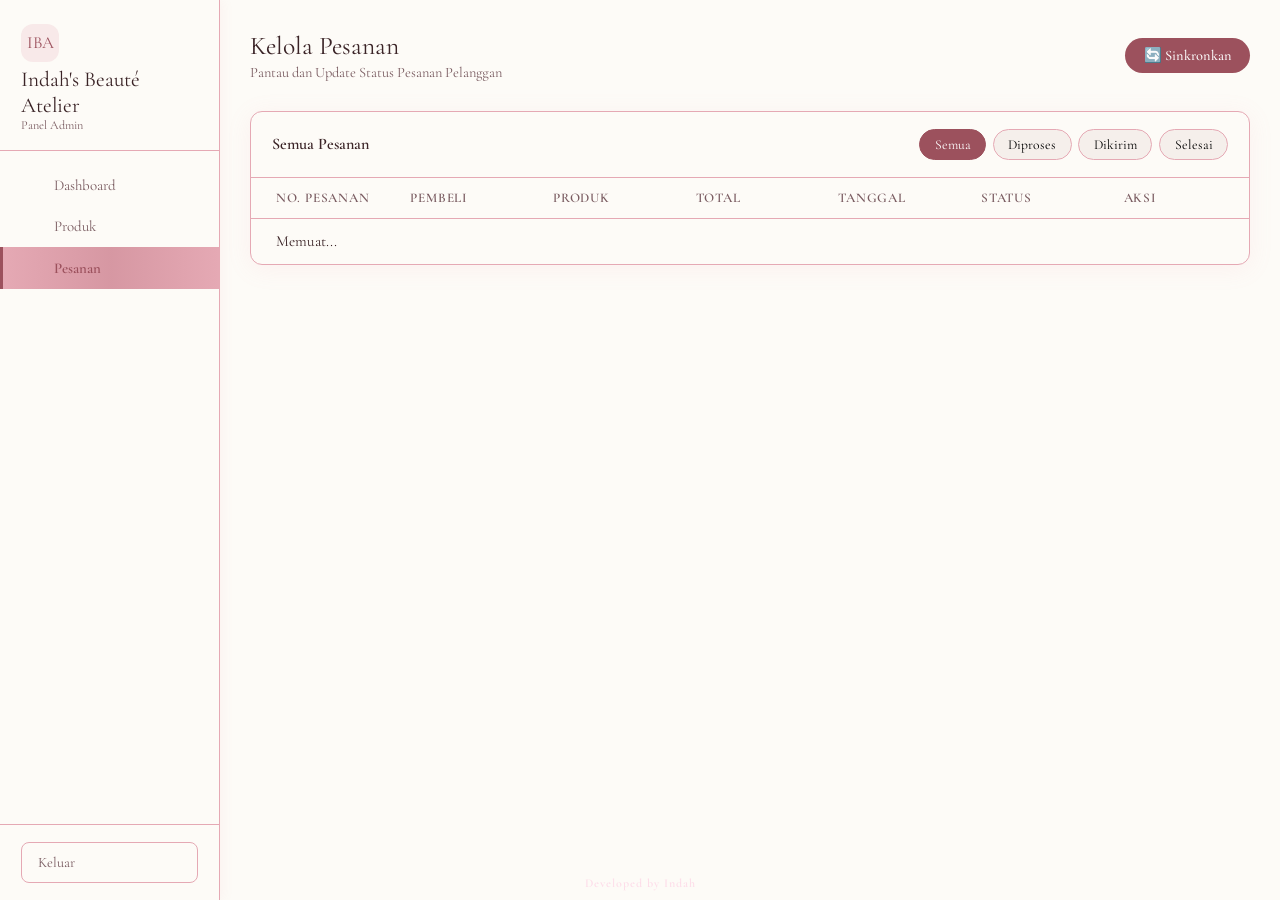
<file: admin_pesanan.html>
﻿<!DOCTYPE html>
<html lang="id">
<head>
  <meta charset="UTF-8" />
  <meta name="viewport" content="width=device-width, initial-scale=1.0" />
  <title>Pesanan — Indah's Beauté Atelier Admin</title>
  <script async src="https://www.googletagmanager.com/gtag/js?id=G-DUMMY123"></script>
  <script>
    window.dataLayer = window.dataLayer || [];
    function gtag(){dataLayer.push(arguments);}
    gtag('js', new Date());
    gtag('config', 'G-DUMMY123');
</script>
  <link href="https://fonts.googleapis.com/css2?family=Cormorant+Garamond:ital,wght@0,300;0,500;1,400&display=swap" rel="stylesheet">
  <link rel="stylesheet" href="css/admin_style.css" />
</head>
<body>

<div class="ad-shell">

  <!-- SIDEBAR -->
  <aside class="ad-sidebar">
    <div class="ad-brand">
      <span class="ad-brand-icon" aria-hidden="true" title="Atelier">IBA</span>
      <div class="ad-brand-name">Indah's Beauté Atelier</div>
      <div class="ad-brand-sub">Panel Admin</div>
    </div>
    <nav class="ad-nav">
<a href="admin_dashboard.html" class="ad-nav-link"><span class="ad-nav-icon"></span> Dashboard</a>
      <a href="admin_produk.html"    class="ad-nav-link"><span class="ad-nav-icon"></span> Produk</a>
      <a href="admin_pesanan.html"   class="ad-nav-link"><span class="ad-nav-icon"></span> Pesanan</a>
    </nav>
    <div class="ad-sidebar-footer">
      <button class="ad-logout-btn" onclick="doLogout()">Keluar</button>
    </div>
  </aside>

  <!-- MAIN -->
  <main class="ad-main">
    <div class="ad-topbar">
      <div>
        <div class="ad-page-title">Kelola Pesanan</div>
        <div class="ad-page-sub">Pantau dan Update Status Pesanan Pelanggan</div>
      </div>
      <button type="button" class="ad-btn-add" onclick="syncAdminData()" style="background:var(--ad-pink);color:white;border:none;">🔄 Sinkronkan</button>
    </div>
    <div id="indahWatermark">Developed by Indah</div>

    <div class="ad-card">
      <div class="ad-card-header">
        <span class="ad-card-title">Semua Pesanan</span>
        <!-- Filter buttons -->
        <div class="ad-filters">
          <button class="ad-filter-btn active" data-filter="semua"    onclick="filterPesanan(this)">Semua</button>
          <button class="ad-filter-btn"         data-filter="Diproses" onclick="filterPesanan(this)">Diproses</button>
          <button class="ad-filter-btn"         data-filter="Dikirim"  onclick="filterPesanan(this)">Dikirim</button>
          <button class="ad-filter-btn"         data-filter="Selesai"  onclick="filterPesanan(this)">Selesai</button>
        </div>
      </div>
      <div class="ad-table-wrap">
        <table class="ad-table">
          <thead>
            <tr>
              <th>No. Pesanan</th>
              <th>Pembeli</th>
              <th>Produk</th>
              <th>Total</th>
              <th>Tanggal</th>
              <th>Status</th>
              <th>Aksi</th>
            </tr>
          </thead>
          <tbody id="pesananTableBody">
            <tr><td colspan="7" class="ad-empty">Memuat...</td></tr>
          </tbody>
        </table>
      </div>
    </div>
  </main>
</div>

<div class="toast" id="toast"></div>
<script src="js/default_products.js"></script>
<script src="js/admin_script.js"></script>
<script>
  window.addEventListener("DOMContentLoaded", () => {
    initAdminSidebarActive();
    initPesanan();
  });

  function filterPesanan(btn) {
    document.querySelectorAll(".ad-filter-btn").forEach(b => b.classList.remove("active"));
    btn.classList.add("active");
    renderPesananTable(btn.dataset.filter);
  }
</script>
</body>
</html>
</file>
<file: css/admin_style.css>
/* ============================================================
   admin_style.css — Indah's Beauté Atelier Admin UI
   ============================================================ */

/* ---------- 1. CSS VARIABLES (ubah tema di sini saja) ---------- */
:root {
    /* Primary & Accent Colors */
    --ad-pink:      #9C515D; /* Luxurious Muted Rose */
    --ad-pink-lt:   #E5A9B4; /* Soft Premium Pink */
    --ad-pink-bg:   #FDFBF7; /* High-end Ivory White */

    /* Success & Nature Colors */
    --ad-green:     #6E8E75; /* Sage Luxury Green */
    --ad-green-lt:  #F5EFEB; /* Elegant Nude Beige */

    /* Base Neutrals */
    --ad-white:     #FDFBF7; /* Mapped to --bg-ivory */
    --ad-offwhite:  #F5EFEB; /* Mapped to --bg-beige */
    --ad-border:    #E5A9B4; /* Mapped to --accent */

    /* Typography Colors */
    --ad-dark:      #3A2326; /* Deep Mahogany */
    --ad-mid:       #7A5C61; /* Rose Muted Accent */
    --ad-muted:     #7A5C61; /* Rose Muted Accent */

    /* Layout & Sizing */
    --ad-radius:    12px;
    --ad-sidebar:   220px;
    --ad-transition: .25s ease;

    /* Base Shadows */
    --ad-shadow:    0 4px 24px rgba(236, 143, 164, 0.10);

    /* Backward-compatible aliases & Utility Mappings (Sesuai Struktur File) */
    --pink:         var(--ad-pink-lt);
    --pink-deep:    var(--ad-pink);
    --pink-light:   rgba(229, 169, 180, 0.22); /* Alpha transparan dari --ad-pink-lt */
    --pink-bg:      var(--ad-pink-bg);
    --green:        var(--ad-green);
    --green-light:  var(--ad-ad-green-lt);
    --off-white:    var(--ad-offwhite);
    --border:       var(--ad-border);
    --text-dark:    var(--ad-dark);
    --text-mid:     var(--ad-mid);

    /* Shadow & Radius Utilities Hierarchy */
    --shadow-sm:    0 2px 12px var(--ad-shadow);
    --shadow-md:    var(--ad-shadow);
    --shadow-lg:    0 18px 55px rgba(58, 35, 38, 0.12);
    --radius-sm:    var(--ad-radius);
    --radius-md:    16px;
    --radius-full:  999px;
    --transition:   var(--ad-transition);
}

*, *::before, *::after { box-sizing: border-box; margin: 0; padding: 0; }
html { font-size: 17px; }
body {
  font-family: "Cormorant Garamond", serif;
  background: var(--ad-pink-bg);
  color: var(--ad-dark);
  min-height: 100vh;
}

input, select, textarea, button {
  font-family: "Cormorant Garamond", serif;
}

/* Pastikan semua elemen admin konsisten font-nya */
.ad-shell,
.ad-sidebar,
.ad-main,
.ad-table,
.ad-table th,
.ad-table td,
.ad-actions,
.ad-stok-ctrl,
.ad-badge,
.ad-btn-edit,
.ad-btn-del,
.ad-link,
.ad-card,
.ad-card-header,
.ad-card-title,
.ad-page-title,
.ad-page-sub,
.ad-topbar,
.ad-nav-link,
.ad-logout-btn,
.ad-btn-add,
.ad-empty,
.ad-auth-title,
.ad-auth-subtitle,
.ad-auth-form,
.ad-auth-input,
.ad-auth-btn,
.ad-auth-switch,
.ad-filter-btn,
.ad-status-btn,
.ad-file-hint,
.ad-file-list,
.toast {
  font-family: "Cormorant Garamond", serif;
}


a { color: inherit; text-decoration: none; }

/* ---- Shell layout ---- */
.ad-shell {
  display: flex;
  min-height: 100vh;
}

/* ---- Sidebar ---- */
.ad-sidebar {
  width: var(--ad-sidebar);
  background: var(--ad-white);
  border-right: 1px solid var(--ad-border);
  display: flex;
  flex-direction: column;
  position: fixed;
  top: 0; left: 0;
  height: 100vh;
  z-index: 100;
  box-shadow: 2px 0 12px rgba(232,117,143,0.07);
}

.ad-brand {
  padding: 1.4rem 1.25rem 1rem;
  border-bottom: 1px solid var(--ad-border);
}

.ad-brand-icon { font-size: 1.6rem; }

.ad-brand-name {
  font-family: "Cormorant Garamond", serif;
  font-size: 1.25rem;
  color: var(--ad-dark);
  margin-top: 0.25rem;
}

.ad-brand-name em { color: var(--ad-pink); font-style: normal; }
.ad-brand-sub { font-size: 0.72rem; color: var(--ad-muted); }

.ad-nav { flex: 1; padding: 0.75rem 0; }

.ad-nav-link {
  display: flex;
  align-items: center;
  gap: 0.6rem;
  padding: 0.7rem 1.25rem;
  font-size: 0.88rem;
  color: var(--ad-mid);
  transition: background-color 0.3s ease, color 0.3s ease, font-weight 0.3s ease;
  border-left: 3px solid transparent;
}


.ad-nav-link:hover {
  background: var(--ad-pink-bg);
  color: var(--ad-pink);
}

.ad-nav-link.active {
  /* background tetap statis, animasi yang bergerak ada di ::before */
  background: var(--ad-pink-lt);
  color: var(--ad-pink);
  font-weight: 600;
  border-left-color: var(--ad-pink);
}

/* --- Animated moving highlight for active nav link --- */
.ad-nav-link {
  position: relative;
  overflow: hidden;
}


/* background wipe that moves in when active toggles */
.ad-nav-link::before {
  content: "";
  position: absolute;
  inset: 0;
  background: linear-gradient(90deg, rgba(156,81,93,0.00) 0%, rgba(156,81,93,0.20) 50%, rgba(156,81,93,0.00) 100%);
  transform: translateX(-120%);
  opacity: 0;
  transition: transform 420ms ease, opacity 200ms ease;
  pointer-events: none;
}

.ad-nav-link.active::before {
  transform: translateX(0%);
  opacity: 1;
}

.ad-nav-icon { font-size: 1rem; width: 20px; text-align: center; }


.ad-sidebar-footer {
  padding: 1rem 1.25rem;
  border-top: 1px solid var(--ad-border);
}

.ad-logout-btn {
  width: 100%;
  display: flex;
  align-items: center;
  gap: 0.5rem;
  padding: 0.65rem 0.9rem;
  background: none;
  border: 1px solid var(--ad-border);
  border-radius: 8px;
  font-size: 0.85rem;
  color: var(--ad-mid);
  cursor: pointer;
  transition: all 0.2s;
}

.ad-logout-btn:hover {
  background: #FDE8EE;
  color: var(--ad-pink);
  border-color: var(--ad-pink);
}

/* ---- Main content ---- */
.ad-main {
  flex: 1;
  margin-left: var(--ad-sidebar);
  padding: 1.75rem;
  min-height: 100vh;
}

/* ---- Topbar ---- */
.ad-topbar {
  display: flex;
  justify-content: space-between;
  align-items: center;
  margin-bottom: 1.75rem;
  flex-wrap: wrap;
  gap: 0.75rem;
}

.ad-page-title {
  font-family: "Cormorant Garamond", serif;
  font-size: 1.5rem;
  color: var(--ad-dark);
}

.ad-page-sub {
  font-size: 0.85rem;
  color: var(--ad-muted);
  margin-top: 0.2rem;
}

/* ---- Stat cards ---- */
.ad-stat-grid {
  display: grid;
  grid-template-columns: repeat(auto-fill, minmax(180px, 1fr));
  gap: 1rem;
  margin-bottom: 1.75rem;
}

.ad-stat-card {
  background: var(--ad-white);
  border-radius: var(--ad-radius);
  border: 1px solid var(--ad-border);
  padding: 1.25rem;
  box-shadow: var(--ad-shadow);
}

.ad-stat-icon { font-size: 1.5rem; margin-bottom: 0.5rem; }
.ad-stat-val {
  font-family: "Cormorant Garamond", serif;
  font-size: 1.4rem;
  font-weight: 700;
  color: var(--ad-dark);
}
.ad-stat-label { font-size: 0.78rem; color: var(--ad-muted); margin-top: 0.2rem; }

/* ---- Cards ---- */
.ad-card {
  background: var(--ad-white);
  border-radius: var(--ad-radius);
  border: 1px solid var(--ad-border);
  box-shadow: var(--ad-shadow);
  overflow: hidden;
  margin-bottom: 1.25rem;
}

.ad-card-header {
  display: flex;
  justify-content: space-between;
  align-items: center;
  padding: 1rem 1.25rem;
  border-bottom: 1px solid var(--ad-border);
  flex-wrap: wrap;
  gap: 0.5rem;
}

.ad-card-title {
  font-family: "Cormorant Garamond", serif;
  font-weight: 600;
  font-size: 0.95rem;
  color: var(--ad-dark);
}

/* ---- Table ---- */
.ad-table-wrap { overflow-x: auto; }

.ad-table {
  width: 100%;
  border-collapse: collapse;
  font-size: 0.88rem;

  /* FIX garis border sel tetap rapi */
  table-layout: fixed;
}

/* Rapikan kolom pertama (Produk) supaya tidak menempel tepi */
.ad-table th:first-child,
.ad-table td:first-child {
  padding-left: 25px;
}



.ad-table th {
  background: var(--ad-pink-bg);
  color: var(--ad-mid);
  font-weight: 600;
  font-size: 0.78rem;
  text-transform: uppercase;
  letter-spacing: 0.06em;
  padding: 0.7rem 1rem;
  text-align: left;
  border-bottom: 1px solid var(--ad-border);
}

.ad-table td {
  padding: 0.8rem 1rem;
  border-bottom: 1px solid var(--ad-border);
  color: var(--ad-dark);
  vertical-align: middle;
  text-align: left;
}



.ad-table tr:last-child td { border-bottom: none; }
.ad-table tr:hover td { background: var(--ad-pink-bg); }

.ad-empty {
  text-align: center;
  color: var(--ad-muted);
  padding: 2rem;
  font-size: 0.9rem;
}

/* ---- Badges ---- */
.ad-badge {
  display: inline-block;
  padding: 0.25rem 0.65rem;
  border-radius: 999px;
  font-size: 0.75rem;
  font-weight: 600;
}
#indahWatermark{
    position: fixed;

    bottom: 10px;
    left: 50%;
    transform: translateX(-50%);

    font-size: 12px;
    font-weight: 600;
    letter-spacing: 1px;

    color: #ff69b4;
    opacity: .2;

    z-index: 99999;
    pointer-events: none;
    user-select: none;

    animation: pulse 3s infinite;
}

.ad-badge.hot    { background: #FEF3C7; color: #D97706; }
.ad-badge.normal { background: var(--ad-green-lt); color: var(--ad-green); }

/* ---- Stok control ---- */
.ad-stok-ctrl {
  display: flex;
  align-items: center; /* sejajarkan tombol & angka secara vertikal */
  justify-content: center;
  gap: 0.55rem; /* gap konsisten */
}

.ad-stok-btn {
  width: 26px;
  height: 26px;
  border-radius: 6px;
  border: 1px solid var(--ad-border);
  background: var(--ad-offwhite);
  cursor: pointer;
  font-size: 1rem;
  display: inline-flex;
  align-items: center;
  justify-content: center;
  transition: all 0.15s;
}

.ad-stok-btn:hover {
  background: var(--ad-pink-lt);
  border-color: var(--ad-pink);
  color: var(--ad-pink);
}

/* FIX: angka dibuat width tetap supaya saat digit bertambah tombol tidak terdorong */
.ad-stok-num {
  font-weight: 700;
  text-align: center;

  /* width tetap biar layout tidak bergeser saat digit bertambah */
  width: 48px;
  min-width: 48px;

  /* jaga konsistensi tinggi */
  line-height: 1;

  /* pastikan angka benar-benar center */
  display: flex;
  align-items: center;
  justify-content: center;
}



/* kolom Label & lainnya: pastikan isi rata vertikal */
.ad-table td {
  vertical-align: middle;
}

/* Jika Label/Badge butuh benar-benar rata tengah */
.ad-table td .ad-badge {
  display: inline-flex;
  align-items: center;
  justify-content: center;
}

/* Pastikan area aksi rata tengah */
.ad-table td .ad-actions {
  display: flex;
  align-items: center;
}



/* ---- Action buttons (AKSI kolom produk) ---- */
/* Kolom aksi */
td.action-column {
  vertical-align: middle;
  text-align: center;
  padding: 0.8rem 1rem;
}

/* Pastikan area aksi menutup tinggi cell agar border tidak "memotong" tombol */
td.action-column .action-buttons {
  height: 100%;
}


/* Container tombol */
.action-buttons {
  box-sizing: border-box;

  display: flex;
  justify-content: center;
  align-items: center;
  gap: 10px;
  flex-wrap: nowrap;
  width: 100%;
}

/* Tombol Edit/Hapus */
.action-buttons .btn-edit,
.action-buttons .btn-delete {
  min-width: 70px;
  height: 36px;
  display: inline-flex;
  align-items: center;
  justify-content: center;
  padding: 0.3rem 0.75rem; /* jaga ukuran visual tetap */
}

/* Backward compatibility: bila masih ada markup lama */
.ad-actions {
  display: flex;
  gap: 10px;
  align-items: center;
  justify-content: center;
  white-space: nowrap;
}

.ad-actions .ad-btn-edit,
.ad-actions .ad-btn-del {
  min-width: 70px;
  text-align: center;
}


.ad-btn-edit, .ad-btn-del {
  padding: 0.3rem 0.75rem;
  border-radius: 6px;
  font-size: 0.8rem;
  font-weight: 500;
  cursor: pointer;
  border: none;
  transition: all 0.15s;
  text-decoration: none;
  display: inline-block;
}

.ad-btn-edit { background: var(--ad-pink-lt); color: var(--ad-pink); }
.ad-btn-edit:hover { background: var(--ad-pink); color: white; }
.ad-btn-del { background: #FEE2E2; color: #DC2626; }
.ad-btn-del:hover { background: #DC2626; color: white; }

/* ---- Filter buttons ---- */
.ad-filters { display: flex; gap: 0.4rem; flex-wrap: wrap; }

.ad-filter-btn {
  padding: 0.35rem 0.85rem;
  border-radius: 999px;
  border: 1px solid var(--ad-border);
  background: var(--ad-offwhite);
  font-size: 0.8rem;
  cursor: pointer;
  transition: all 0.15s;
}

.ad-filter-btn.active,
.ad-filter-btn:hover {
  background: var(--ad-pink);
  color: white;
  border-color: var(--ad-pink);
}

/* ---- Add button ---- */
.ad-btn-add {
  display: inline-flex;
  align-items: center;
  gap: 0.4rem;
  padding: 0.55rem 1.1rem;
  background: var(--ad-pink);
  color: white;
  border: none;
  border-radius: 999px;
  font-size: 0.85rem;
  font-weight: 500;
  cursor: pointer;
  text-decoration: none;
  transition: all 0.2s;
}

.ad-btn-add:hover { background: #d4617a; transform: translateY(-1px); }

/* ---- Form ---- */
.ad-form-card {
  background: var(--ad-white);
  border-radius: var(--ad-radius);
  border: 1px solid var(--ad-border);
  box-shadow: var(--ad-shadow);
  padding: 2rem;
  max-width: 580px;
}

.ad-form-grid {
  display: grid;
  grid-template-columns: 1fr 1fr;
  gap: 1rem;
}

@media (max-width: 480px) { .ad-form-grid { grid-template-columns: 1fr; } }

.ad-field { display: flex; flex-direction: column; gap: 0.3rem; }
.ad-field.full { grid-column: 1 / -1; }

.ad-field label {
  font-size: 0.83rem;
  font-weight: 500;
  color: var(--ad-mid);
}

.ad-field input,
.ad-field select,
.ad-field textarea {
  padding: 0.65rem 0.85rem;
  border: 1.5px solid var(--ad-border);
  border-radius: 8px;
  font-family: inherit;
  font-size: 0.9rem;
  color: var(--ad-dark);
  background: var(--ad-offwhite);
  outline: none;
  transition: all 0.2s;
}

.ad-field input:focus,
.ad-field select:focus,
.ad-field textarea:focus {
  border-color: var(--ad-pink);
  background: white;
  box-shadow: 0 0 0 3px rgba(232,117,143,0.12);
}

.ad-field textarea { resize: vertical; min-height: 80px; }

.ad-checkbox-row {
  display: flex;
  align-items: center;
  gap: 0.5rem;
  font-size: 0.88rem;
  color: var(--ad-mid);
  cursor: pointer;
  grid-column: 1 / -1;
}

.ad-checkbox-row input[type="checkbox"] { width: 16px; height: 16px; accent-color: var(--ad-pink); }

.ad-form-actions {
  display: flex;
  align-items: center;
  justify-content: flex-start;
  gap: 0.75rem;
  margin-top: 1.25rem;
  grid-column: 1 / -1;
  /* paksa tidak wrap biar garis aksi tetap sejajar */
  flex-wrap: nowrap;
}

/* Biar garis/row aksi tetap lurus saat layout grid wrap */
.ad-form-actions > * {
  flex: 0 0 auto;
}

@media (max-width: 480px) {
  .ad-form-actions {
    flex-wrap: nowrap;
    justify-content: flex-start;
  }

  /* biar elemen aksi tetap rata meski ruang sempit */
  .ad-form-actions > .ad-submit-btn,
  .ad-form-actions > .ad-cancel-btn {
    white-space: nowrap;
  }
}

.ad-submit-btn {
  padding: 0.7rem 1.5rem;
  background: var(--ad-pink);
  color: white;
  border: none;
  border-radius: 999px;
  font-family: inherit;
  font-size: 0.9rem;
  font-weight: 500;
  cursor: pointer;
  transition: all 0.2s;
}

.ad-submit-btn:hover { background: #d4617a; }

.ad-cancel-btn {
  padding: 0.7rem 1.5rem;
  background: transparent;
  color: var(--ad-mid);
  border: 1px solid var(--ad-border);
  border-radius: 999px;
  font-family: inherit;
  font-size: 0.9rem;
  cursor: pointer;
  text-decoration: none;
  display: inline-flex;
  align-items: center;
  transition: all 0.2s;
}

.ad-cancel-btn:hover { background: var(--ad-pink-bg); }

/* ---- Link ---- */
.ad-link { color: var(--ad-pink); font-size: 0.82rem; }
.ad-link:hover { text-decoration: underline; }

/* ---- Auth page ---- */
.ad-auth-page {
  min-height: 100vh;
  background: var(--ad-pink-bg);
  display: flex;
  align-items: center;
  justify-content: center;
  padding: 2rem 1rem;
}

.ad-auth-card {
  background: var(--ad-white);
  border-radius: 20px;
  border: 1px solid var(--ad-border);
  box-shadow: var(--ad-shadow);
  padding: 2.5rem 2rem;
  width: 100%;
  max-width: 400px;
  text-align: center;
}

.ad-auth-icon { font-size: 2.5rem; margin-bottom: 0.75rem; display: block; }
.ad-auth-title { font-family: "Cormorant Garamond", serif; font-size: 1.5rem; color: var(--ad-dark); margin-bottom: 0.25rem; }
.ad-auth-sub { font-size: 0.85rem; color: var(--ad-muted); margin-bottom: 1.75rem; }

.ad-auth-field { margin-bottom: 1rem; text-align: left; }
.ad-auth-field label { display: block; font-size: 0.83rem; color: var(--ad-mid); margin-bottom: 0.3rem; }
.ad-auth-field input {
  width: 100%; padding: 0.7rem 0.9rem;
  border: 1.5px solid var(--ad-border);
  border-radius: 8px; font-family: "Cormorant Garamond", serif;
  font-size: 0.92rem; background: var(--ad-offwhite);
  outline: none; transition: all 0.2s;
}
.ad-auth-field input:focus { border-color: var(--ad-pink); box-shadow: 0 0 0 3px rgba(232,117,143,0.12); }
.ad-auth-btn {
  width: 100%; padding: 0.8rem;
  background: var(--ad-pink); color: white;
  border: none; border-radius: 999px;
  font-family: "Cormorant Garamond", serif; font-size: 0.95rem;
  font-weight: 500; cursor: pointer; transition: all 0.2s;
  margin-top: 0.25rem;
}
.ad-auth-btn:hover { background: #d4617a; }
.ad-auth-msg { font-size: 0.85rem; color: #d4617a; margin-top: 0.75rem; min-height: 1rem; }
.ad-auth-hint { font-size: 0.78rem; color: var(--ad-muted); margin-top: 1rem; }

/* ---- Dashboard grid ---- */
.ad-dash-grid { display: grid; grid-template-columns: 1fr 1fr; gap: 1.25rem; }
@media (max-width: 700px) { .ad-dash-grid { grid-template-columns: 1fr; } }

/* ---- Toast ---- */
.toast {
  position: fixed; bottom: 1.5rem; left: 50%; transform: translateX(-50%) translateY(80px);
  background: #2A1F2D; color: white; padding: 0.7rem 1.5rem;
  border-radius: 999px; font-size: 0.88rem; z-index: 9999;
  opacity: 0; transition: all 0.3s; pointer-events: none; white-space: nowrap;
}
  .toast.show { opacity: 1; transform: translateX(-50%) translateY(0); }

/* ---- Small UI polish (no layout logic changes) ---- */
.ad-stat-icon,
.ad-brand-icon,
.ad-auth-icon {
  display: inline-flex;
  align-items: center;
  justify-content: center;
  width: 38px;
  height: 38px;
  border-radius: 12px;
  background: var(--pink-light);
  color: var(--pink-deep);
  font-size: 1rem;
}

.ad-logout-btn{
  outline: none;
}

.ad-nav-icon{
  display:inline-flex;
  align-items:center;
  justify-content:center;
}

/* ---- Responsive ---- */
@media (max-width: 640px) {
  .ad-sidebar { transform: translateX(-100%); }
  .ad-main    { margin-left: 0; }
}
</file>
